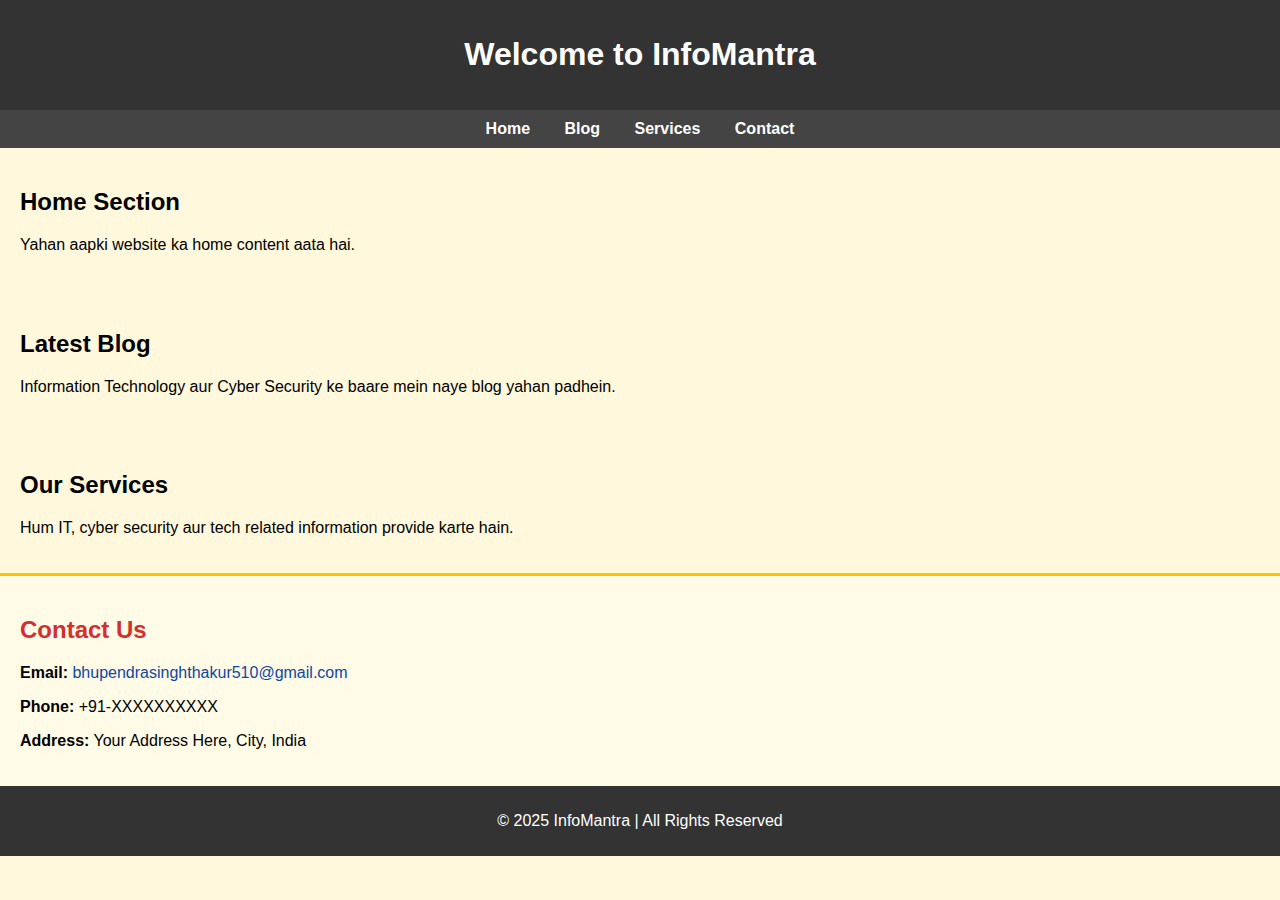
<file: index.html>
<!DOCTYPE html>
<html lang="en">
<head>
  <meta charset="UTF-8">
  <title>InfoMantra</title>
  <style>
    body {
      font-family: Arial, sans-serif;
      margin: 0;
      padding: 0;
      background-color: #fff8dc;
    }

    header {
      background-color: #333;
      color: white;
      padding: 15px;
      text-align: center;
    }

    nav {
      background-color: #444;
      padding: 10px;
      text-align: center;
    }

    nav a {
      color: white;
      margin: 0 15px;
      text-decoration: none;
      font-weight: bold;
    }

    section {
      padding: 20px;
    }

    #contact {
      background-color: #fffbe6;
      padding: 20px;
      border-top: 3px solid #ffc107;
    }

    #contact h2 {
      color: #d32f2f;
    }

    #contact a {
      color: #0d47a1;
      text-decoration: none;
    }

    footer {
      background-color: #333;
      color: white;
      text-align: center;
      padding: 10px;
    }
  </style>
</head>
<body>

  <header>
    <h1>Welcome to InfoMantra</h1>
  </header>

  <nav>
    <a href="#home">Home</a>
    <a href="#blog">Blog</a>
    <a href="#services">Services</a>
    <a href="#contact">Contact</a>
  </nav>

  <section id="home">
    <h2>Home Section</h2>
    <p>Yahan aapki website ka home content aata hai.</p>
  </section>

  <section id="blog">
    <h2>Latest Blog</h2>
    <p>Information Technology aur Cyber Security ke baare mein naye blog yahan padhein.</p>
  </section>

  <section id="services">
    <h2>Our Services</h2>
    <p>Hum IT, cyber security aur tech related information provide karte hain.</p>
  </section>

  <!-- ✅ Contact Section Added Below -->
  <section id="contact">
    <h2>Contact Us</h2>
    <p><strong>Email:</strong> 
      <a href="mailto:bhupendrasinghthakur510@gmail.com">bhupendrasinghthakur510@gmail.com</a>
    </p>
    <p><strong>Phone:</strong> +91-XXXXXXXXXX</p>
    <p><strong>Address:</strong> Your Address Here, City, India</p>
  </section>

  <footer>
    <p>&copy; 2025 InfoMantra | All Rights Reserved</p>
  </footer>

</body>
</html>
</file>
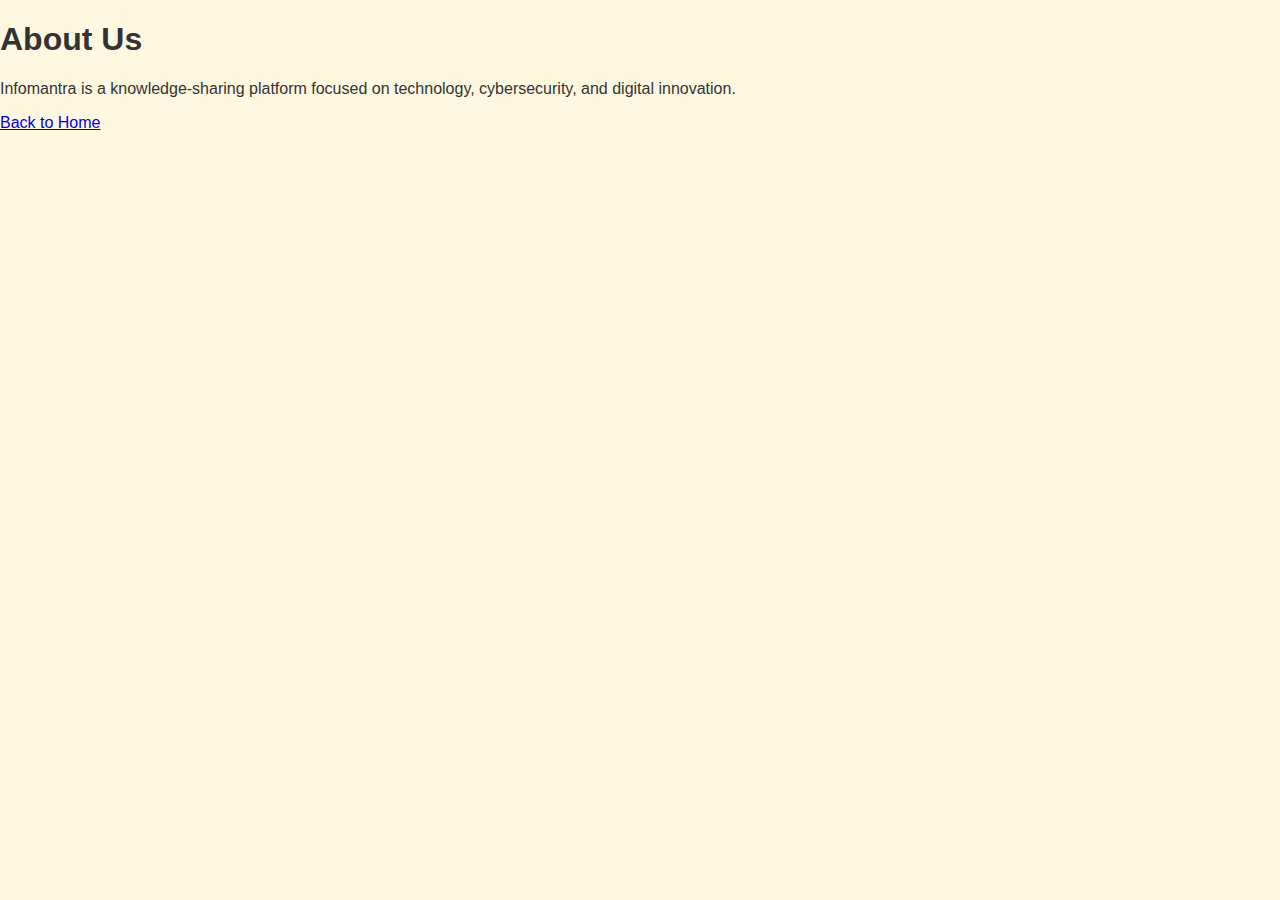
<file: about.html>
<!DOCTYPE html>
<html lang="en">
<head>
  <meta charset="UTF-8">
  <title>Infomantra - About</title>
  <link rel="stylesheet" href="style.css">
</head>
<body>
  <h1>About Us</h1>
  <p>Infomantra is a knowledge-sharing platform focused on technology, cybersecurity, and digital innovation.</p>
  <a href="index.html">Back to Home</a>
</body>
</html>
</file>
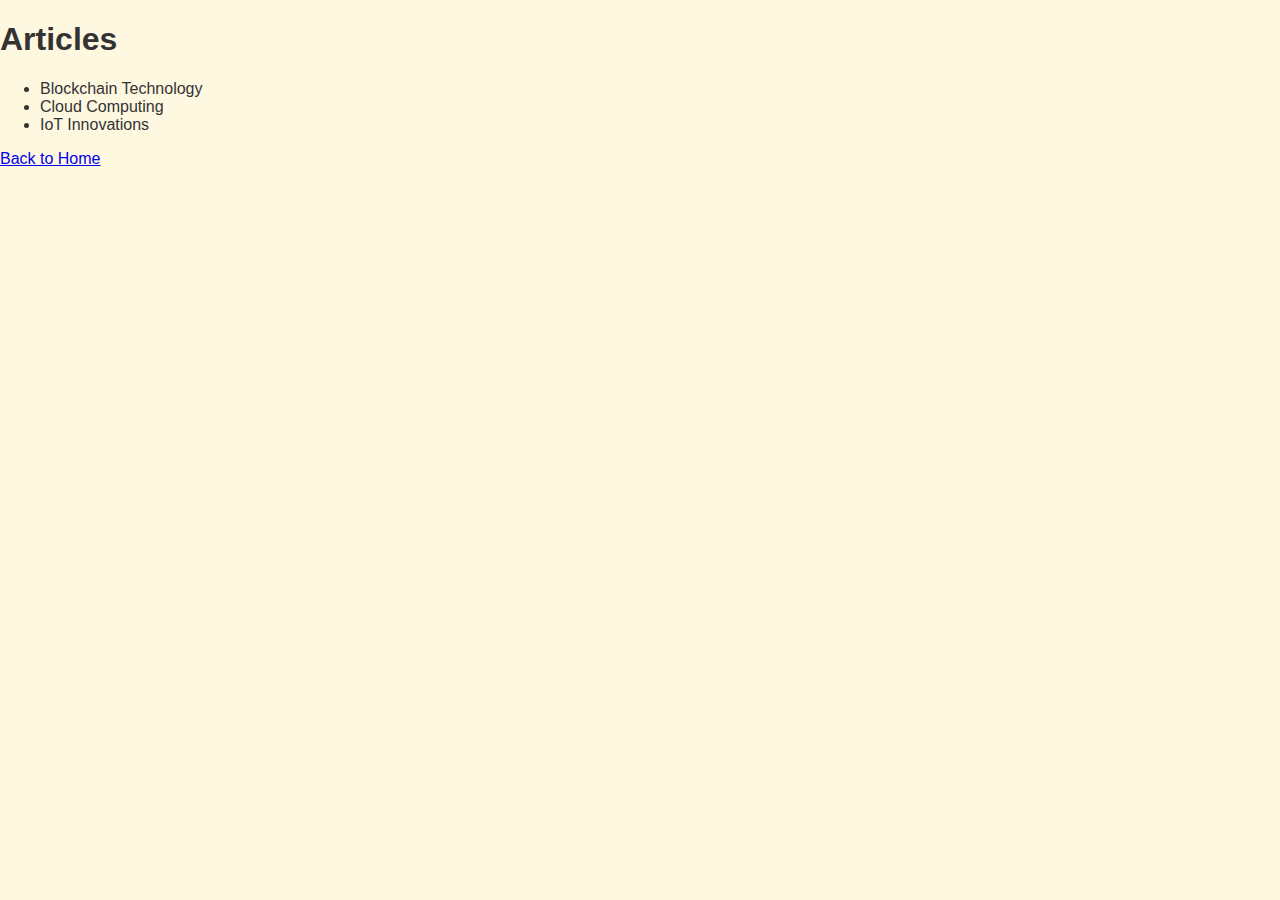
<file: articles.html>
<!DOCTYPE html>
<html lang="en">
<head>
  <meta charset="UTF-8">
  <title>Infomantra - Articles</title>
  <link rel="stylesheet" href="style.css">
</head>
<body>
  <h1>Articles</h1>
  <ul>
    <li>Blockchain Technology</li>
    <li>Cloud Computing</li>
    <li>IoT Innovations</li>
  </ul>
  <a href="index.html">Back to Home</a>
</body>
</html>
</file>
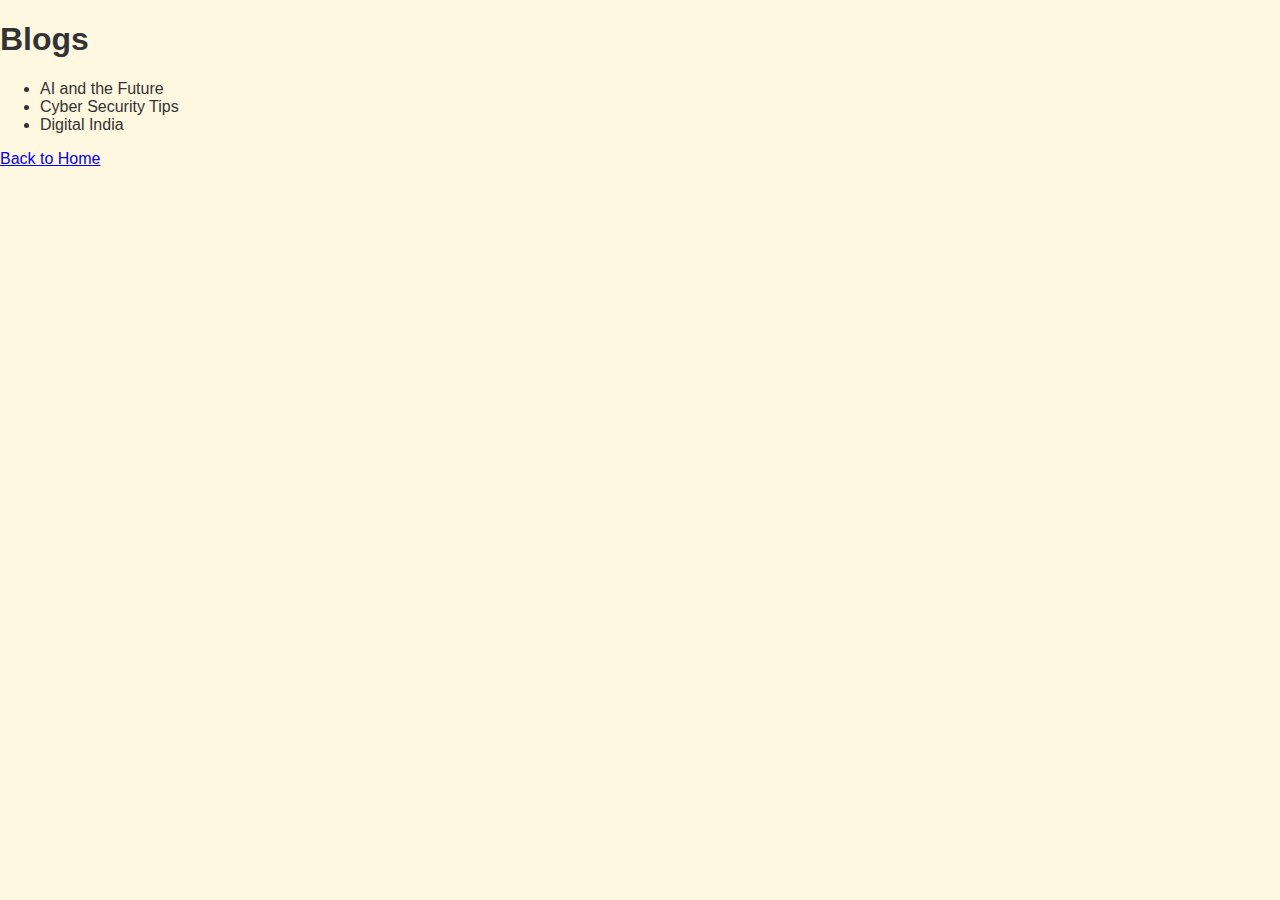
<file: blogs.html>
<!DOCTYPE html>
<html lang="en">
<head>
  <meta charset="UTF-8">
  <title>Infomantra - Blogs</title>
  <link rel="stylesheet" href="style.css">
</head>
<body>
  <h1>Blogs</h1>
  <ul>
    <li>AI and the Future</li>
    <li>Cyber Security Tips</li>
    <li>Digital India</li>
  </ul>
  <a href="index.html">Back to Home</a>
</body>
</html>
</file>
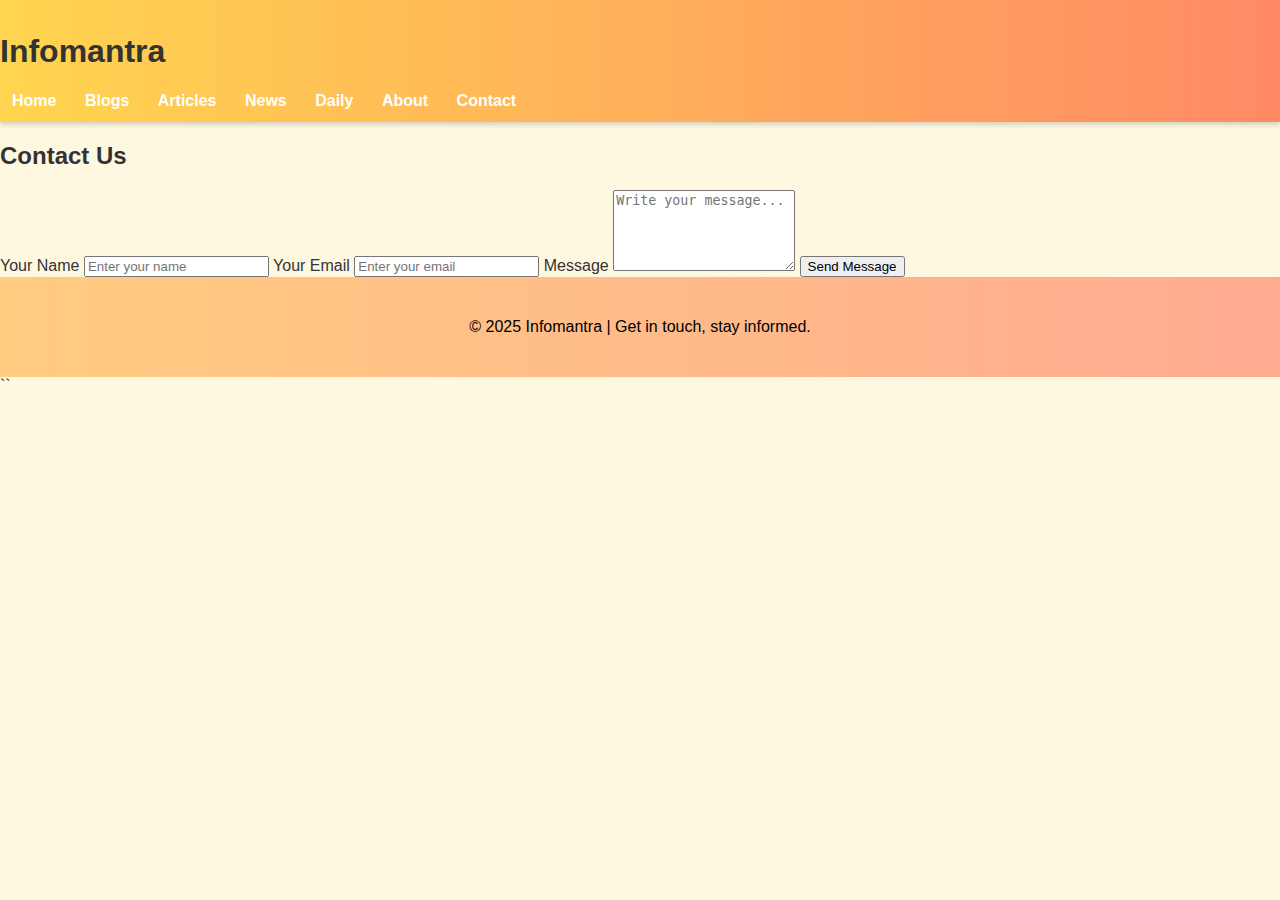
<file: contact.html>
<!DOCTYPE html>
<html lang="en">
<head>
  <meta charset="UTF-8">
  <title>Infomantra - Contact Us</title>
  <link rel="stylesheet" href="style.css">
</head>
<body>

  <header>
    <div class="container">
      <h1>Infomantra</h1>
      <nav>
        <a href="index.html">Home</a>
        <a href="blogs.html">Blogs</a>
        <a href="articles.html">Articles</a>
        <a href="news.html">News</a>
        <a href="daily.html">Daily</a>
        <a href="about.html">About</a>
        <a href="contact.html">Contact</a>
      </nav>
    </div>
  </header>

  <main class="container">
    <h2>Contact Us</h2>
    <form class="contact-form">
      <label for="name">Your Name</label>
      <input type="text" id="name" name="name" placeholder="Enter your name" required>

      <label for="email">Your Email</label>
      <input type="email" id="email" name="email" placeholder="Enter your email" required>

      <label for="message">Message</label>
      <textarea id="message" name="message" placeholder="Write your message..." rows="5" required></textarea>

      <button type="submit">Send Message</button>
    </form>
  </main>

  <footer>
    <p>&copy; 2025 Infomantra | Get in touch, stay informed.</p>
  </footer>

</body>
</html>
``
</file>
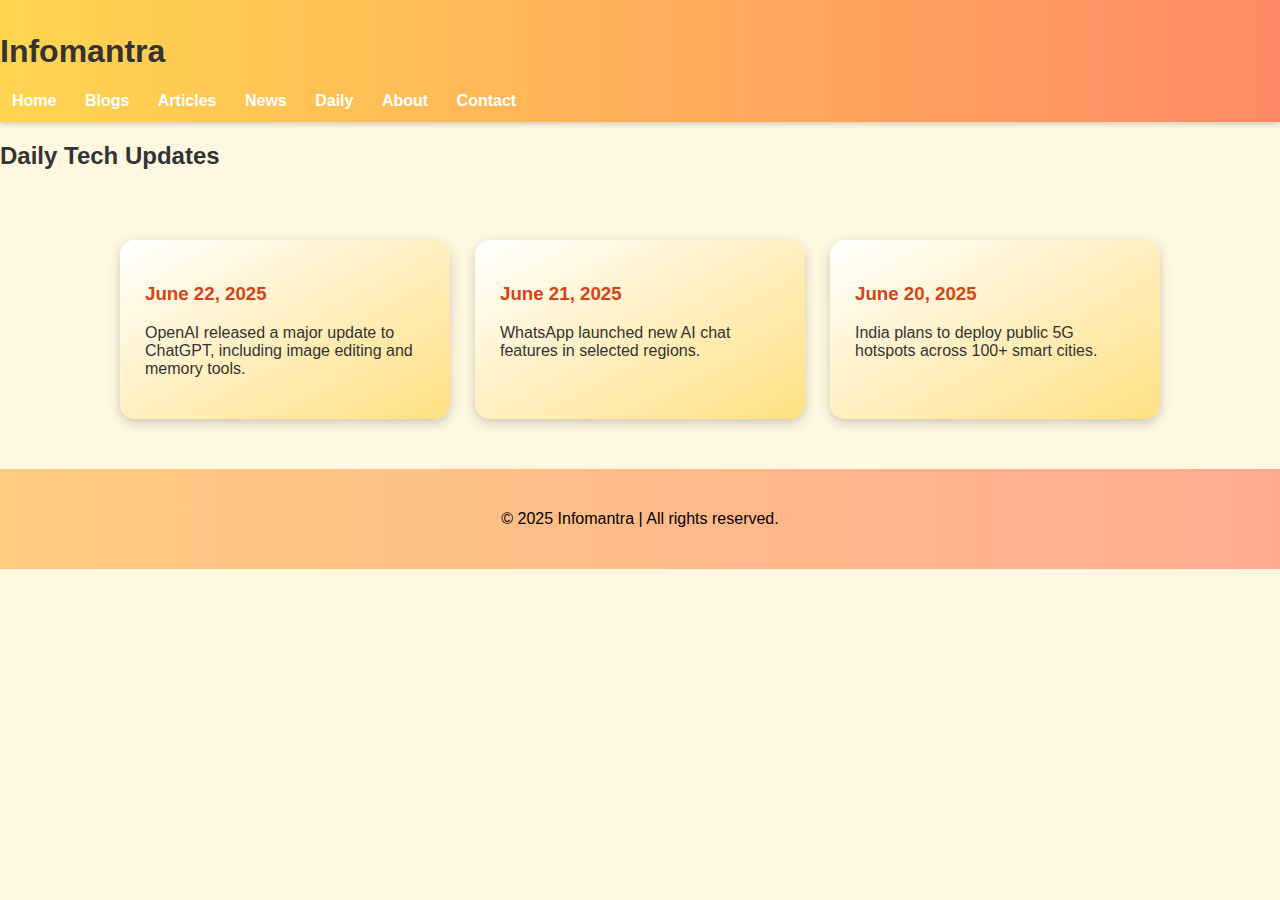
<file: daily.html>
<!DOCTYPE html>
<html lang="en">
<head>
  <meta charset="UTF-8">
  <title>Infomantra - Daily Updates</title>
  <link rel="stylesheet" href="style.css">
</head>
<body>

  <header>
    <div class="container">
      <h1>Infomantra</h1>
      <nav>
        <a href="index.html">Home</a>
        <a href="blogs.html">Blogs</a>
        <a href="articles.html">Articles</a>
        <a href="news.html">News</a>
        <a href="daily.html">Daily</a>
        <a href="about.html">About</a>
        <a href="contact.html">Contact</a>
      </nav>
    </div>
  </header>

  <main class="container">
    <h2>Daily Tech Updates</h2>
    <div class="cards">
      <div class="card">
        <h3>June 22, 2025</h3>
        <p>OpenAI released a major update to ChatGPT, including image editing and memory tools.</p>
      </div>
      <div class="card">
        <h3>June 21, 2025</h3>
        <p>WhatsApp launched new AI chat features in selected regions.</p>
      </div>
      <div class="card">
        <h3>June 20, 2025</h3>
        <p>India plans to deploy public 5G hotspots across 100+ smart cities.</p>
      </div>
    </div>
  </main>

  <footer>
    <p>&copy; 2025 Infomantra | All rights reserved.</p>
  </footer>

</body>
</html
</file>
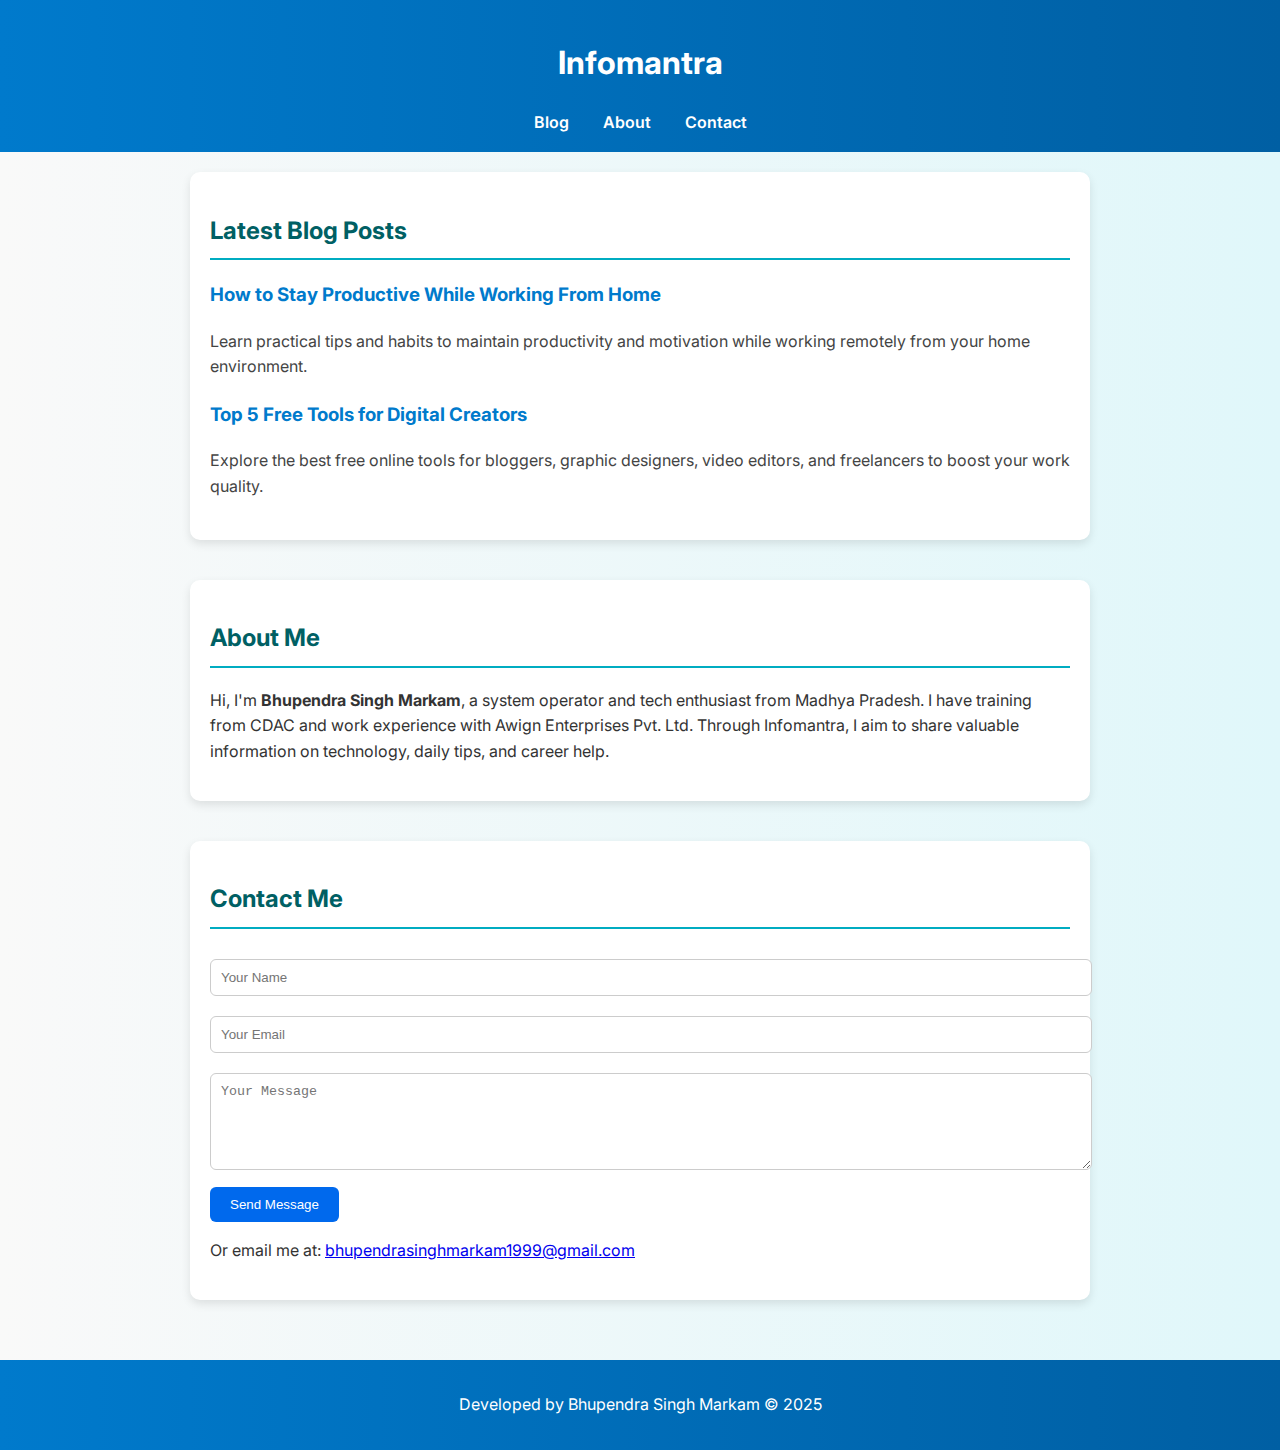
<file: index (1).html>
<!DOCTYPE html>
<html lang="en">
<head>
  <meta charset="UTF-8">
  <meta name="viewport" content="width=device-width, initial-scale=1.0">
  <meta name="description" content="Infomantra - Blogs, About Bhupendra Singh Markam, and Contact form">
  <title>Infomantra</title>
  <link href="https://fonts.googleapis.com/css2?family=Inter:wght@400;600&display=swap" rel="stylesheet">
  <style>
    body {
      font-family: 'Inter', sans-serif;
      margin: 0;
      padding: 0;
      line-height: 1.6;
      background: linear-gradient(to right, #f9f9f9, #e0f7fa);
      color: #333;
    }
    header, footer {
      background: linear-gradient(to right, #007acc, #005fa3);
      color: #fff;
      text-align: center;
      padding: 1rem 0;
    }
    nav a {
      color: #fff;
      margin: 0 15px;
      text-decoration: none;
      font-weight: 600;
    }
    .container {
      padding: 20px;
      max-width: 900px;
      margin: auto;
    }
    section {
      margin-bottom: 40px;
      background: #ffffff;
      padding: 20px;
      border-radius: 10px;
      box-shadow: 0 4px 10px rgba(0,0,0,0.1);
    }
    h2 {
      border-bottom: 2px solid #00acc1;
      padding-bottom: 8px;
      color: #006064;
    }
    form input, form textarea {
      width: 100%;
      padding: 10px;
      margin: 10px 0;
      border-radius: 6px;
      border: 1px solid #ccc;
    }
    form button {
      background: #0069ed;
      color: white;
      padding: 10px 20px;
      border: none;
      border-radius: 6px;
      cursor: pointer;
      transition: background 0.3s ease;
    }
    form button:hover {
      background: #0056c1;
    }
    article {
      margin-bottom: 20px;
    }
    article h3 {
      margin-top: 0;
      color: #007acc;
    }
    article p {
      color: #444;
    }
  </style>
</head>
<body>
  <header>
    <h1>Infomantra</h1>
    <nav>
      <a href="#blog">Blog</a>
      <a href="#about">About</a>
      <a href="#contact">Contact</a>
    </nav>
  </header>

  <main class="container">
    <section id="blog">
      <h2>Latest Blog Posts</h2>
      <article>
        <h3>How to Stay Productive While Working From Home</h3>
        <p>Learn practical tips and habits to maintain productivity and motivation while working remotely from your home environment.</p>
      </article>
      <article>
        <h3>Top 5 Free Tools for Digital Creators</h3>
        <p>Explore the best free online tools for bloggers, graphic designers, video editors, and freelancers to boost your work quality.</p>
      </article>
    </section>

    <section id="about">
      <h2>About Me</h2>
      <p>Hi, I'm <strong>Bhupendra Singh Markam</strong>, a system operator and tech enthusiast from Madhya Pradesh. I have training from CDAC and work experience with Awign Enterprises Pvt. Ltd. Through Infomantra, I aim to share valuable information on technology, daily tips, and career help.</p>
    </section>

    <section id="contact">
      <h2>Contact Me</h2>
      <form action="https://formspree.io/f/your_form_id" method="POST">
        <input type="text" name="name" placeholder="Your Name" required>
        <input type="email" name="email" placeholder="Your Email" required>
        <textarea name="message" rows="5" placeholder="Your Message" required></textarea>
        <button type="submit">Send Message</button>
      </form>
      <p>Or email me at: <a href="mailto:bhupendrasinghmarkam1999@gmail.com">bhupendrasinghmarkam1999@gmail.com</a></p>
    </section>
  </main>

  <footer>
    <p>Developed by Bhupendra Singh Markam &copy; 2025</p>
  </footer>
</body>
</html>
</file>
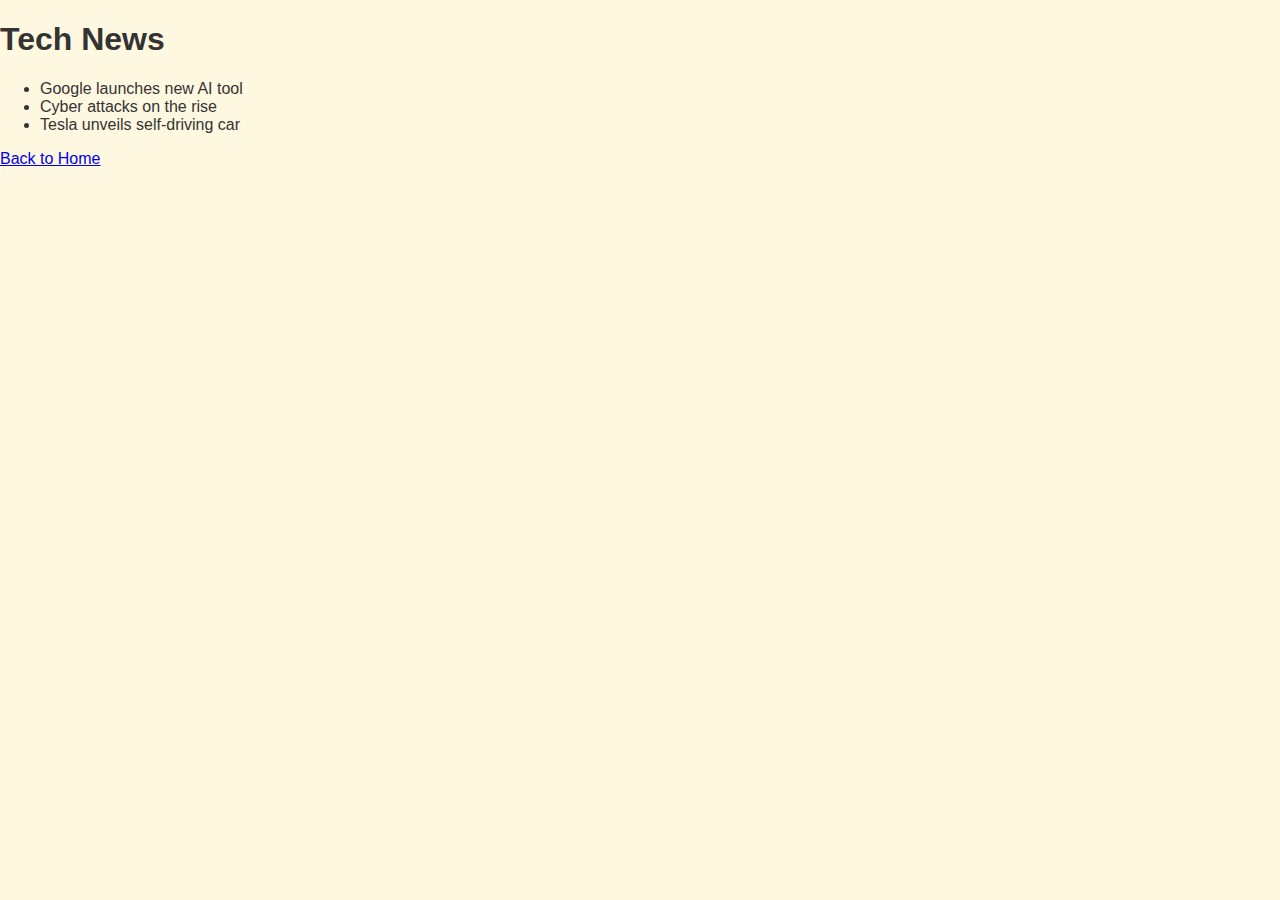
<file: news.html>
<!DOCTYPE html>
<html lang="en">
<head>
  <meta charset="UTF-8">
  <title>Infomantra - News</title>
  <link rel="stylesheet" href="style.css">
</head>
<body>
  <h1>Tech News</h1>
  <ul>
    <li>Google launches new AI tool</li>
    <li>Cyber attacks on the rise</li>
    <li>Tesla unveils self-driving car</li>
  </ul>
  <a href="index.html">Back to Home</a>
</body>
</html>
</file>
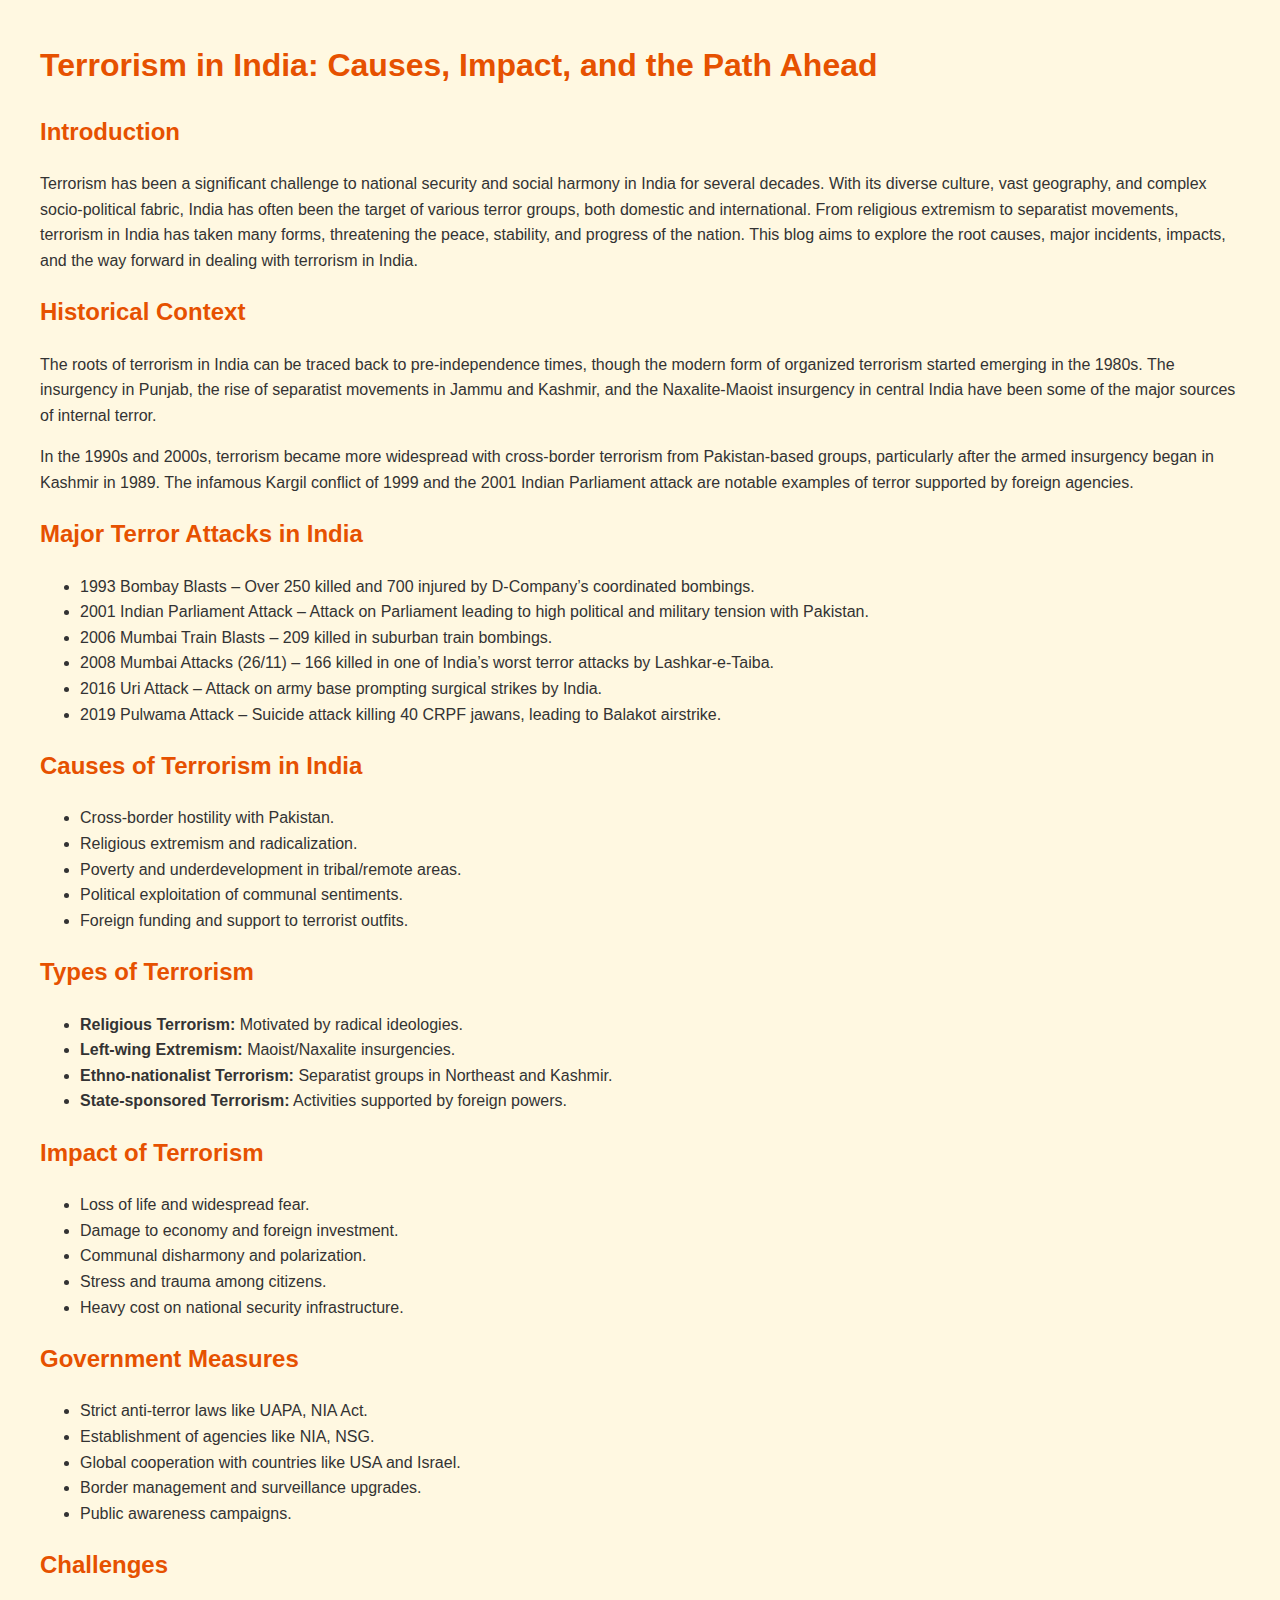
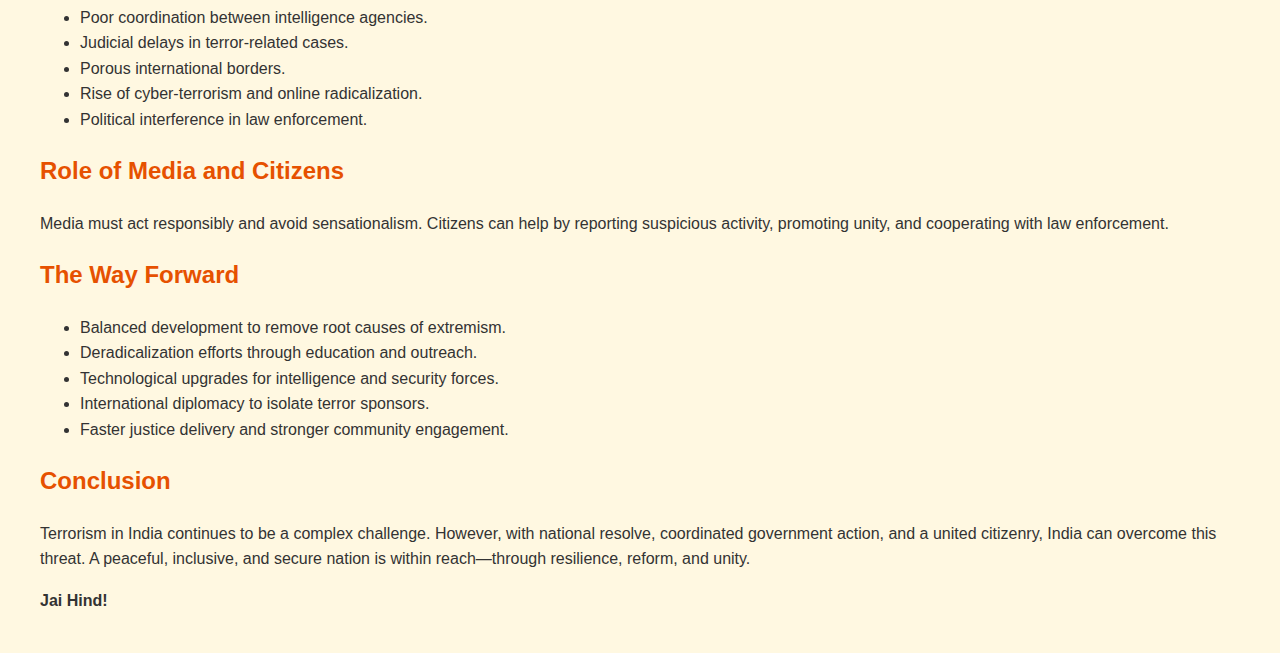
<file: terrorism_in_india_blog.html>
<!DOCTYPE html>
<html lang="en">
<head>
  <meta charset="UTF-8" />
  <meta name="viewport" content="width=device-width, initial-scale=1.0"/>
  <title>Terrorism in India</title>
  <style>
    body {
      font-family: Arial, sans-serif;
      margin: 40px;
      line-height: 1.6;
      background: #fff8e1;
      color: #333;
    }
    h1, h2 {
      color: #e65100;
    }
    p {
      margin-bottom: 1em;
    }
  </style>
</head>
<body>
  <h1>Terrorism in India: Causes, Impact, and the Path Ahead</h1>

  <h2>Introduction</h2>
  <p>Terrorism has been a significant challenge to national security and social harmony in India for several decades. With its diverse culture, vast geography, and complex socio-political fabric, India has often been the target of various terror groups, both domestic and international. From religious extremism to separatist movements, terrorism in India has taken many forms, threatening the peace, stability, and progress of the nation. This blog aims to explore the root causes, major incidents, impacts, and the way forward in dealing with terrorism in India.</p>

  <h2>Historical Context</h2>
  <p>The roots of terrorism in India can be traced back to pre-independence times, though the modern form of organized terrorism started emerging in the 1980s. The insurgency in Punjab, the rise of separatist movements in Jammu and Kashmir, and the Naxalite-Maoist insurgency in central India have been some of the major sources of internal terror.</p>

  <p>In the 1990s and 2000s, terrorism became more widespread with cross-border terrorism from Pakistan-based groups, particularly after the armed insurgency began in Kashmir in 1989. The infamous Kargil conflict of 1999 and the 2001 Indian Parliament attack are notable examples of terror supported by foreign agencies.</p>

  <h2>Major Terror Attacks in India</h2>
  <ul>
    <li>1993 Bombay Blasts – Over 250 killed and 700 injured by D-Company’s coordinated bombings.</li>
    <li>2001 Indian Parliament Attack – Attack on Parliament leading to high political and military tension with Pakistan.</li>
    <li>2006 Mumbai Train Blasts – 209 killed in suburban train bombings.</li>
    <li>2008 Mumbai Attacks (26/11) – 166 killed in one of India’s worst terror attacks by Lashkar-e-Taiba.</li>
    <li>2016 Uri Attack – Attack on army base prompting surgical strikes by India.</li>
    <li>2019 Pulwama Attack – Suicide attack killing 40 CRPF jawans, leading to Balakot airstrike.</li>
  </ul>

  <h2>Causes of Terrorism in India</h2>
  <ul>
    <li>Cross-border hostility with Pakistan.</li>
    <li>Religious extremism and radicalization.</li>
    <li>Poverty and underdevelopment in tribal/remote areas.</li>
    <li>Political exploitation of communal sentiments.</li>
    <li>Foreign funding and support to terrorist outfits.</li>
  </ul>

  <h2>Types of Terrorism</h2>
  <ul>
    <li><strong>Religious Terrorism:</strong> Motivated by radical ideologies.</li>
    <li><strong>Left-wing Extremism:</strong> Maoist/Naxalite insurgencies.</li>
    <li><strong>Ethno-nationalist Terrorism:</strong> Separatist groups in Northeast and Kashmir.</li>
    <li><strong>State-sponsored Terrorism:</strong> Activities supported by foreign powers.</li>
  </ul>

  <h2>Impact of Terrorism</h2>
  <ul>
    <li>Loss of life and widespread fear.</li>
    <li>Damage to economy and foreign investment.</li>
    <li>Communal disharmony and polarization.</li>
    <li>Stress and trauma among citizens.</li>
    <li>Heavy cost on national security infrastructure.</li>
  </ul>

  <h2>Government Measures</h2>
  <ul>
    <li>Strict anti-terror laws like UAPA, NIA Act.</li>
    <li>Establishment of agencies like NIA, NSG.</li>
    <li>Global cooperation with countries like USA and Israel.</li>
    <li>Border management and surveillance upgrades.</li>
    <li>Public awareness campaigns.</li>
  </ul>

  <h2>Challenges</h2>
  <ul>
    <li>Poor coordination between intelligence agencies.</li>
    <li>Judicial delays in terror-related cases.</li>
    <li>Porous international borders.</li>
    <li>Rise of cyber-terrorism and online radicalization.</li>
    <li>Political interference in law enforcement.</li>
  </ul>

  <h2>Role of Media and Citizens</h2>
  <p>Media must act responsibly and avoid sensationalism. Citizens can help by reporting suspicious activity, promoting unity, and cooperating with law enforcement.</p>

  <h2>The Way Forward</h2>
  <ul>
    <li>Balanced development to remove root causes of extremism.</li>
    <li>Deradicalization efforts through education and outreach.</li>
    <li>Technological upgrades for intelligence and security forces.</li>
    <li>International diplomacy to isolate terror sponsors.</li>
    <li>Faster justice delivery and stronger community engagement.</li>
  </ul>

  <h2>Conclusion</h2>
  <p>Terrorism in India continues to be a complex challenge. However, with national resolve, coordinated government action, and a united citizenry, India can overcome this threat. A peaceful, inclusive, and secure nation is within reach—through resilience, reform, and unity.</p>

  <p><strong>Jai Hind!</strong></p>
</body>
</html>
</file>
<file: style.css>
/* Global styles */
body {
  margin: 0;
  font-family: 'Segoe UI', sans-serif;
  background-color: #fff8e1;
  color: #333;
}

/* Header */
header {
  background: linear-gradient(to right, #ffd54f, #ff8a65);
  padding: 12px 0;
  box-shadow: 0 2px 6px rgba(0,0,0,0.2);
}
header nav a {
  margin: 0 12px;
  text-decoration: none;
  color: white;
  font-weight: bold;
  transition: color 0.3s, border-bottom 0.3s;
}
header nav a:hover {
  color: #000;
  border-bottom: 2px solid #fff;
}

/* Hero Section */
.hero {
  background: linear-gradient(to right, #42a5f5, #478ed1);
  color: white;
  padding: 60px 20px;
  text-align: center;
}
.hero h2 {
  font-size: 2.5em;
  margin-bottom: 10px;
}
.hero p {
  font-size: 1.2em;
}

/* Cards Section */
.cards {
  display: flex;
  justify-content: center;
  gap: 25px;
  padding: 50px 20px;
  flex-wrap: wrap;
}
.card {
  background: linear-gradient(to bottom right, #fff, #ffe082);
  padding: 25px;
  border-radius: 15px;
  width: 280px;
  box-shadow: 0 4px 12px rgba(0,0,0,0.2);
  transition: transform 0.3s, box-shadow 0.3s;
}
.card:hover {
  transform: translateY(-5px);
  box-shadow: 0 6px 18px rgba(0,0,0,0.25);
}
.card h3 {
  color: #d84315;
}
.card a {
  color: #1565c0;
  font-weight: bold;
  text-decoration: none;
}
.card a:hover {
  color: #0d47a1;
  text-decoration: underline;
}

/* Footer */
footer {
  background: linear-gradient(to right, #ffcc80, #ffab91);
  color: black;
  padding: 25px 10px;
  text-align: center;
}
footer a {
  color: black;
  font-weight: bold;
  margin: 0 10px;
  text-decoration: none;
  transition: color 0.3s, transform 0.3s;
  display: inline-block;
}
footer a:hover {
  color: red;
  transform: scale(1.1);
}
.email-link {
  color: red;
  font-weight: bold;
}
.social-icons a {
  margin: 0 10px;
  font-size: 20px;
  color: #333;
  transition: color 0.3s;
}
.social-icons a:hover {
  color: #d84315;
}

@media (max-width: 600px) {
  header .container,
  footer nav,
  .social-icons {
    display: flex;
    flex-direction: column;
    align-items: center;
  }
  header nav a,
  footer a {
    margin: 6px 0;
  }
  .cards {
    flex-direction: column;
    align-items: center;
  }
}
</file>
